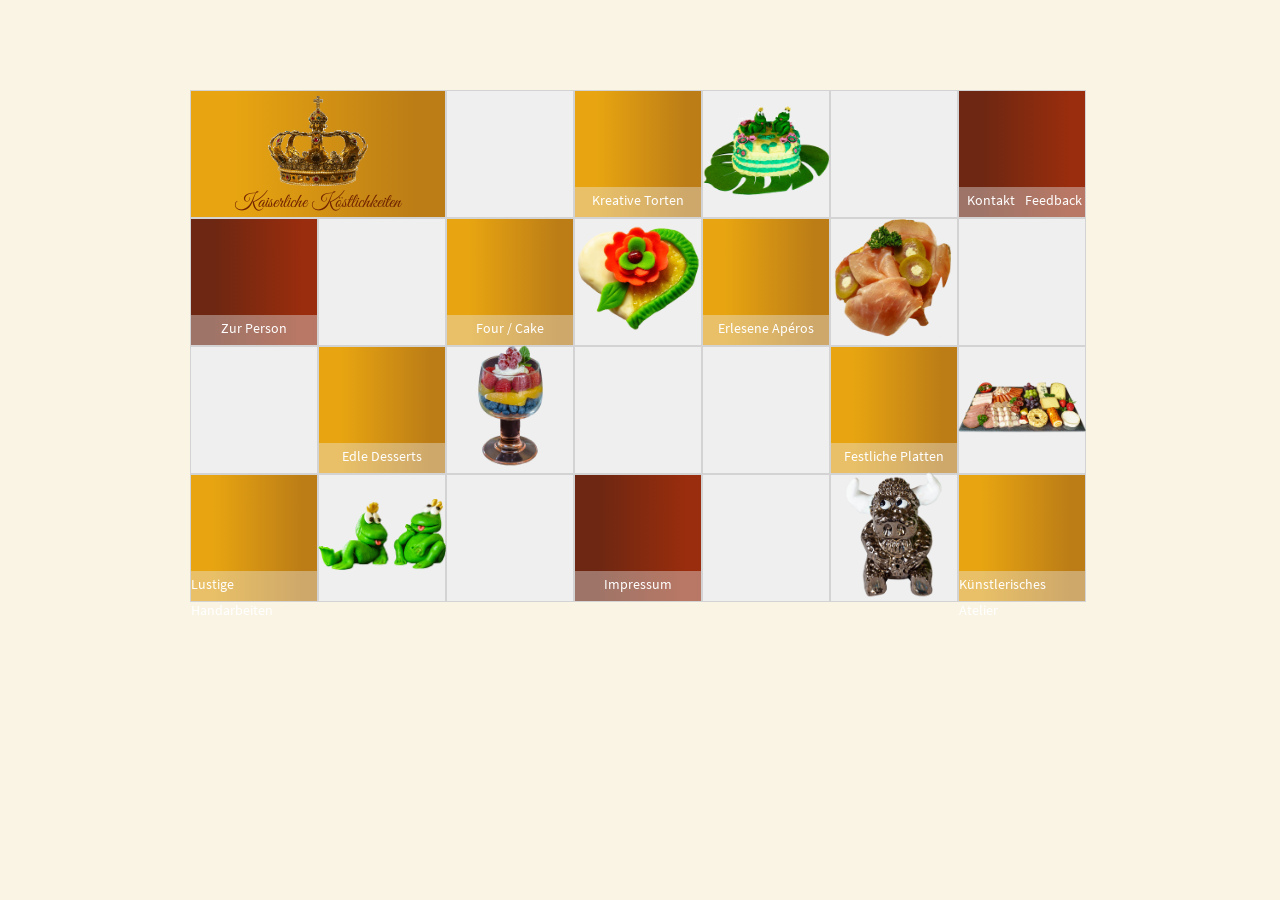
<file: index.html>
<!DOCTYPE html>
<html lang="de">
<head>
  <meta charset="utf-8" />
  <meta name="viewport" content="width=device-width, initial-scale=1" />
  <title>K&amp;K | Home</title>
  <meta name="description" content="Kaiserliche Köstlichkeiten – Auf dieser Seite finden Sie Sünden für die Sinne, von kreativen Torten, über Four/Konfekt, erlesene Apéros, edle Desserts, festliche Platten, lustige Handarbeiten und Arbeiten aus meinem künstlerischen Atelier." />
  <meta name="keywords" content="kaiserliche, köstlichkeiten, home, index" />
  <link rel="stylesheet" href="style.css" />
</head>
<body>
<div class="site">
  <main>
    <div class="gridBox">
      <div id="aa" class="gridFraction logoFractions gfLight">
        <img src="images/kkLogo-Seite001.png" alt="Krone-Abbildung" />
        <p class="kk-kachel-text">Kaiserliche Köstlichkeiten</p>
      </div>
      <div id="ac" class="gridFraction"></div>
      <div id="ad" class="gridFraction gfLight"><a href="torten.html" class="linkWrapper bright"><p class="textLabel">Kreative Torten</p></a></div>
      <div id="ae" class="gridFraction"><a href="torten.html"><img
        data-carousel="torten"
        data-images='["images/torten/T01_thumb.png","images/torten/T02_thumb.png","images/torten/T04_thumb.png","images/torten/T21_thumb.png","images/torten/T24_thumb.png"]'
        src="images/torten/T01_thumb.png"
        class="gridFractionImg" alt="Abbildung" /></a></div>
      <div id="af" class="gridFraction"></div>
      <div id="ag" class="gridFraction gfDark">
        <a href="kontakt.html" class="linkWrapper dark"><p class="textLabel">Kontakt</p></a>
        <a href="feedback.html" class="linkWrapper dark"><p class="textLabel">Feedback</p></a>
      </div>

      <div id="ba" class="gridFraction gfDark"><a href="person.html" class="linkWrapper dark"><p class="textLabel">Zur Person</p></a></div>
      <div id="bb" class="gridFraction"></div>
      <div id="bc" class="gridFraction gfLight"><a href="four-cake.html" class="linkWrapper bright"><p class="textLabel">Four / Cake</p></a></div>
      <div id="bd" class="gridFraction"><a href="four-cake.html"><img
        data-carousel="four"
        data-images='["images/fourkonfekt/P01_thumb.png","images/fourkonfekt/P04_thumb.png","images/fourkonfekt/P08_thumb.png","images/fourkonfekt/P10_thumb.png"]'
        src="images/fourkonfekt/P01_thumb.png"
        class="gridFractionImg" alt="Abbildung" /></a></div>
      <div id="be" class="gridFraction gfLight"><a href="aperos.html" class="linkWrapper bright"><p class="textLabel">Erlesene Apéros</p></a></div>
      <div id="bf" class="gridFraction"><a href="aperos.html"><img
        data-carousel="aperos"
        data-images='["images/aperos/C01_thumb.png","images/aperos/C03_thumb.png","images/aperos/C04_thumb.png","images/aperos/C09_thumb.png","images/aperos/C14_thumb.png"]'
        src="images/aperos/C01_thumb.png"
        class="gridFractionImg" alt="Abbildung" /></a></div>
      <div id="bg" class="gridFraction"></div>

      <div id="ca" class="gridFraction"></div>
      <div id="cb" class="gridFraction gfLight"><a href="desserts.html" class="linkWrapper bright"><p class="textLabel">Edle Desserts</p></a></div>
      <div id="cc" class="gridFraction"><a href="desserts.html"><img
        data-carousel="desserts"
        data-images='["images/desserts/S01_thumb.png","images/desserts/S03_thumb.png","images/desserts/S08_thumb.png","images/desserts/S10_thumb.png"]'
        src="images/desserts/S01_thumb.png"
        class="gridFractionImg" alt="Abbildung" /></a></div>
      <div id="cd" class="gridFraction"></div>
      <div id="ce" class="gridFraction"></div>
      <div id="cf" class="gridFraction gfLight"><a href="platten.html" class="linkWrapper bright"><p class="textLabel">Festliche Platten</p></a></div>
      <div id="cg" class="gridFraction"><a href="platten.html"><img
        data-carousel="platten"
        data-images='["images/platten/P01_thumb.png","images/platten/P04_thumb.png","images/platten/P06_thumb.png"]'
        src="images/platten/P01_thumb.png"
        class="gridFractionImg" alt="Abbildung" /></a></div>

      <div id="da" class="gridFraction gfLight"><a href="handarbeiten.html" class="linkWrapper bright"><p class="textLabel">Lustige Handarbeiten</p></a></div>
      <div id="db" class="gridFraction"><a href="handarbeiten.html"><img
        data-carousel="handarbeiten"
        data-images='["images/handarbeiten/F03_thumb.png","images/handarbeiten/F04_thumb.png","images/handarbeiten/F09_thumb.png","images/handarbeiten/F11_thumb.png","images/handarbeiten/F19_thumb.png"]'
        src="images/handarbeiten/F03_thumb.png"
        class="gridFractionImg" alt="Abbildung" /></a></div>
      <div id="dc" class="gridFraction"></div>
      <div id="dd" class="gridFraction gfDark"><a href="impressum-datenschutz.html" class="linkWrapper dark"><p class="textLabel">Impressum</p></a></div>
      <div id="de" class="gridFraction"></div>
      <div id="df" class="gridFraction"><a href="atelier.html"><img
        data-carousel="atelier"
        data-images='["images/atelier/A01_thumb.png","images/atelier/A02_thumb.png","images/atelier/A03_thumb.png","images/atelier/A06_thumb.png"]'
        src="images/atelier/A01_thumb.png"
        class="gridFractionImg" alt="Abbildung" /></a></div>
      <div id="dg" class="gridFraction gfLight"><a href="atelier.html" class="linkWrapper bright"><p class="textLabel">Künstlerisches Atelier</p></a></div>
    </div>
  </main>
</div>
<script src="main.js"></script>
</body>
</html>
</file>
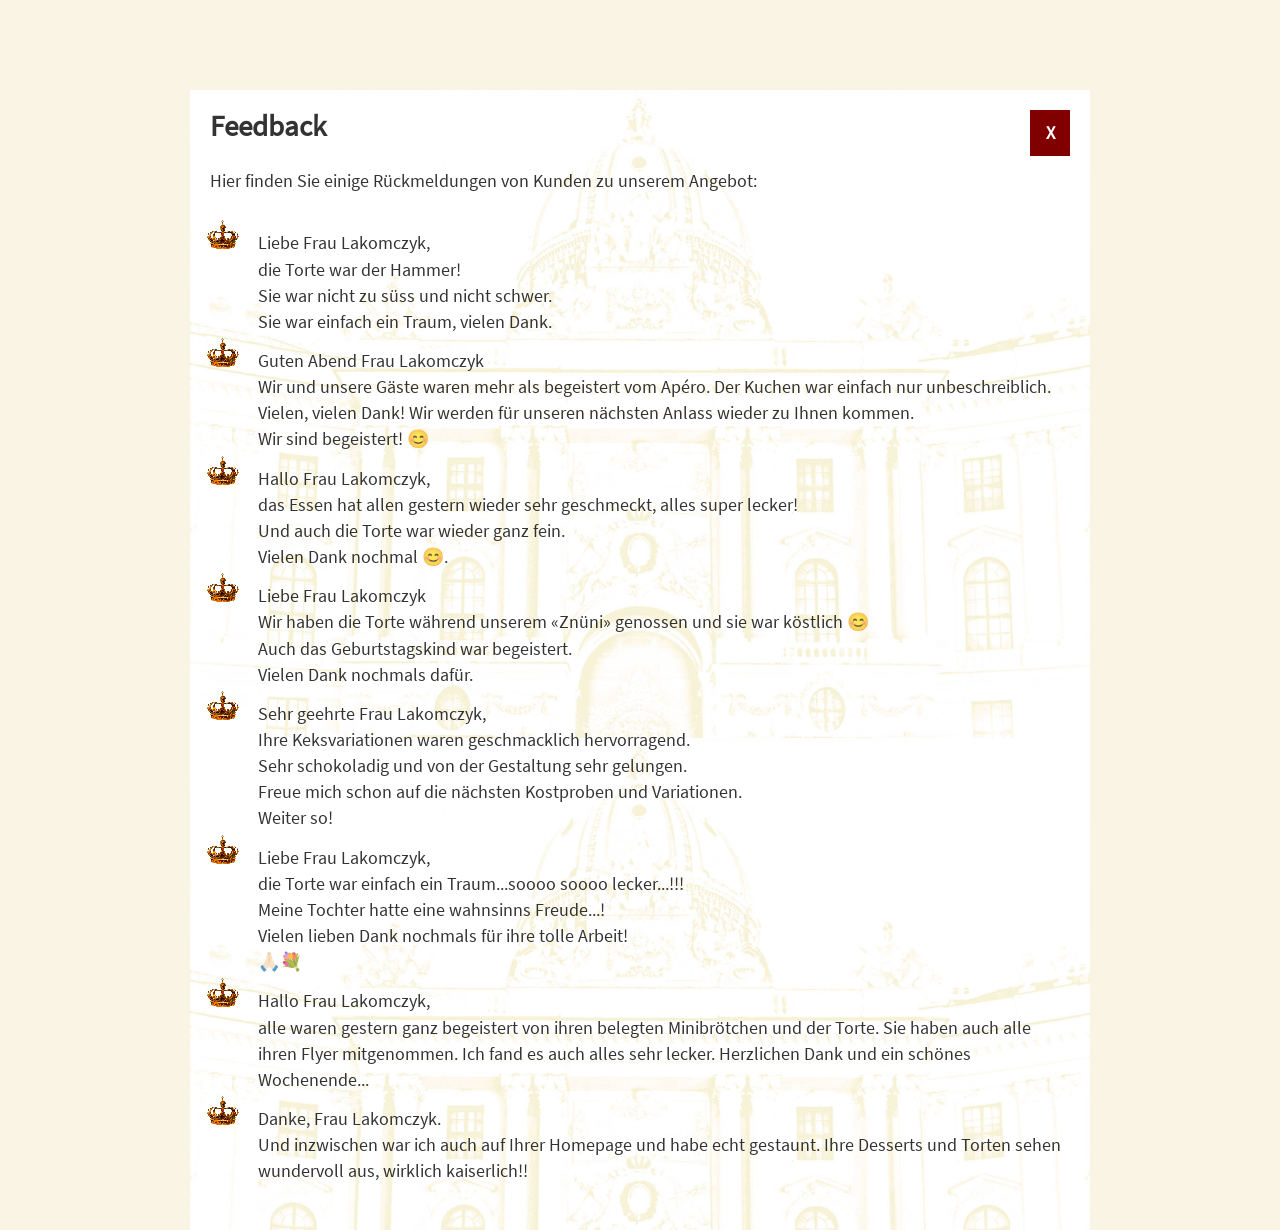
<file: feedback.html>
<!DOCTYPE html>
<html lang="de">
<head>
  <meta charset="utf-8" />
  <meta name="viewport" content="width=device-width, initial-scale=1" />
  <title>K&amp;K | Feedback</title>
  <meta name="description" content="Hier finden Sie einige Rückmeldungen von Kunden zu unserem Angebot..." />
  <meta name="keywords" content="kaiserliche, köstlichkeiten, feedback, rückmeldungen" />
  <link rel="stylesheet" href="style.css" />
</head>
<body>
<div class="site">
  <main>
    <div class="bgImage">
      <a href="index.html" class="closeX"><span>X</span></a>
      <h2>Feedback</h2>
      <p>Hier finden Sie einige Rückmeldungen von Kunden zu unserem Angebot:</p>
      <ul class="crown">
        <li>Liebe Frau Lakomczyk,<br />die Torte war der Hammer!<br />Sie war nicht zu süss und nicht schwer.<br />Sie war einfach ein Traum, vielen Dank.</li>
        <li>Guten Abend Frau Lakomczyk<br />Wir und unsere Gäste waren mehr als begeistert vom Apéro. Der Kuchen war einfach nur unbeschreiblich. Vielen, vielen Dank! Wir werden für unseren nächsten Anlass wieder zu Ihnen kommen.<br />Wir sind begeistert! 😊</li>
        <li>Hallo Frau Lakomczyk,<br />das Essen hat allen gestern wieder sehr geschmeckt, alles super lecker!<br />Und auch die Torte war wieder ganz fein.<br />Vielen Dank nochmal 😊.</li>
        <li>Liebe Frau Lakomczyk<br />Wir haben die Torte während unserem «Znüni» genossen und sie war köstlich 😊<br />Auch das Geburtstagskind war begeistert.<br />Vielen Dank nochmals dafür.</li>
        <li>Sehr geehrte Frau Lakomczyk,<br />Ihre Keksvariationen waren geschmacklich hervorragend.<br />Sehr schokoladig und von der Gestaltung sehr gelungen.<br />Freue mich schon auf die nächsten Kostproben und Variationen.<br />Weiter so!</li>
        <li>Liebe Frau Lakomczyk,<br />die Torte war einfach ein Traum...soooo soooo lecker...!!!<br />Meine Tochter hatte eine wahnsinns Freude...!<br />Vielen lieben Dank nochmals für ihre tolle Arbeit!<br />🙏🏻💐</li>
        <li>Hallo Frau Lakomczyk,<br />alle waren gestern ganz begeistert von ihren belegten Minibrötchen und der Torte. Sie haben auch alle ihren Flyer mitgenommen. Ich fand es auch alles sehr lecker. Herzlichen Dank und ein schönes Wochenende...</li>
        <li>Danke, Frau Lakomczyk.<br />Und inzwischen war ich auch auf Ihrer Homepage und habe echt gestaunt. Ihre Desserts und Torten sehen wundervoll aus, wirklich kaiserlich!!</li>
      </ul>
    </div>
  </main>
</div>
<script src="main.js"></script>
</body>
</html>
</file>
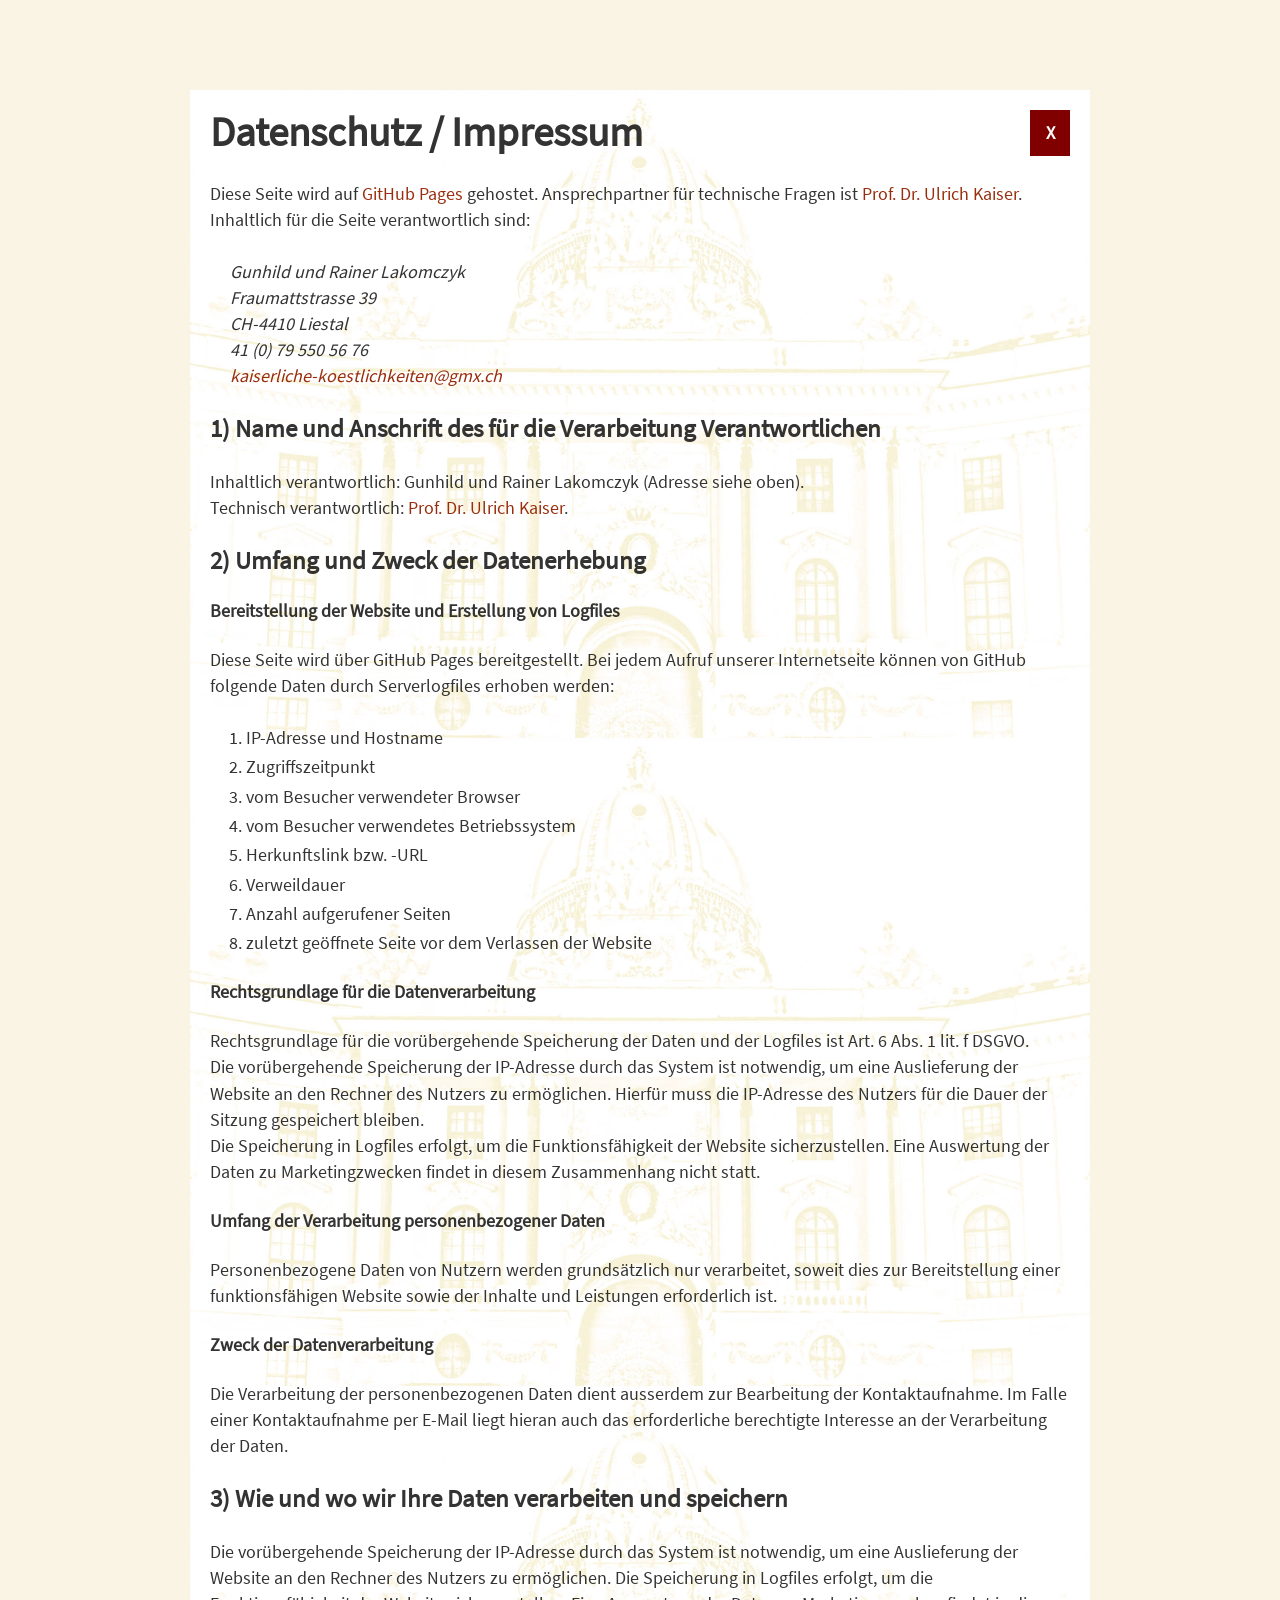
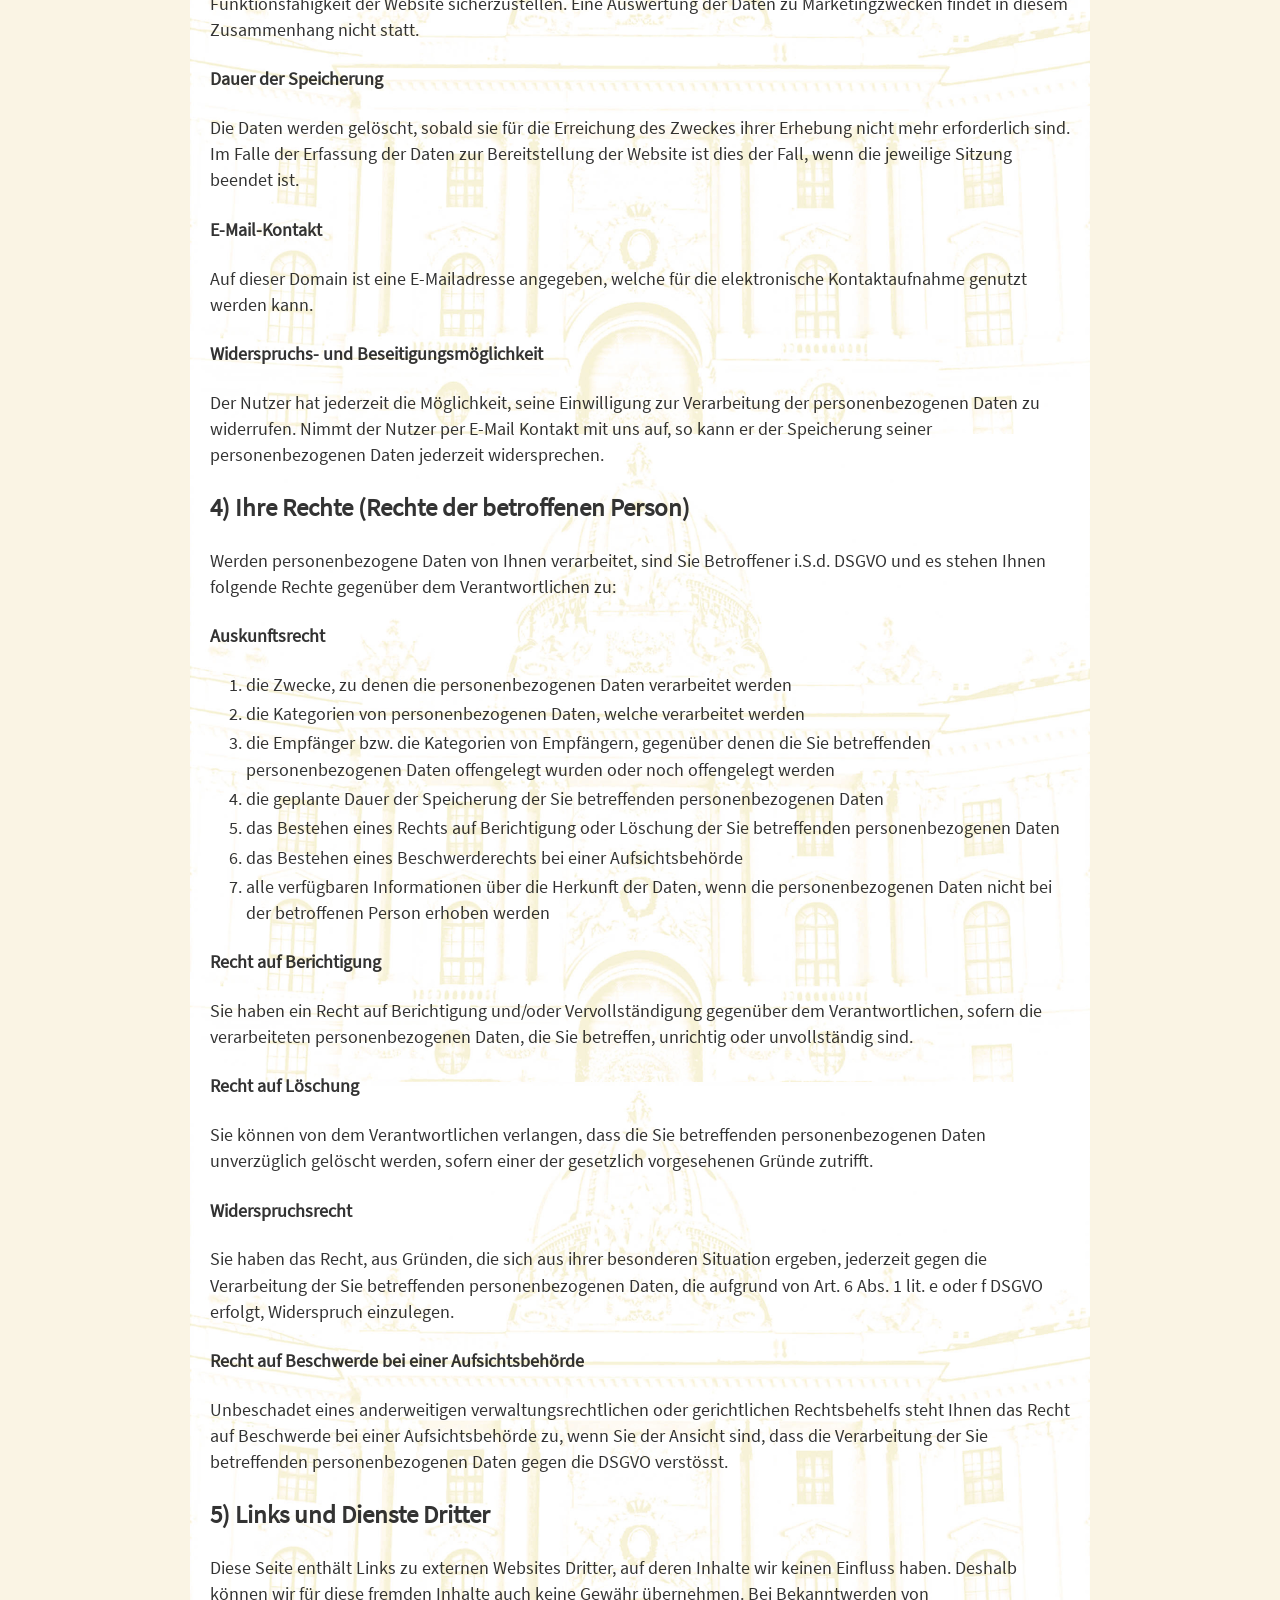
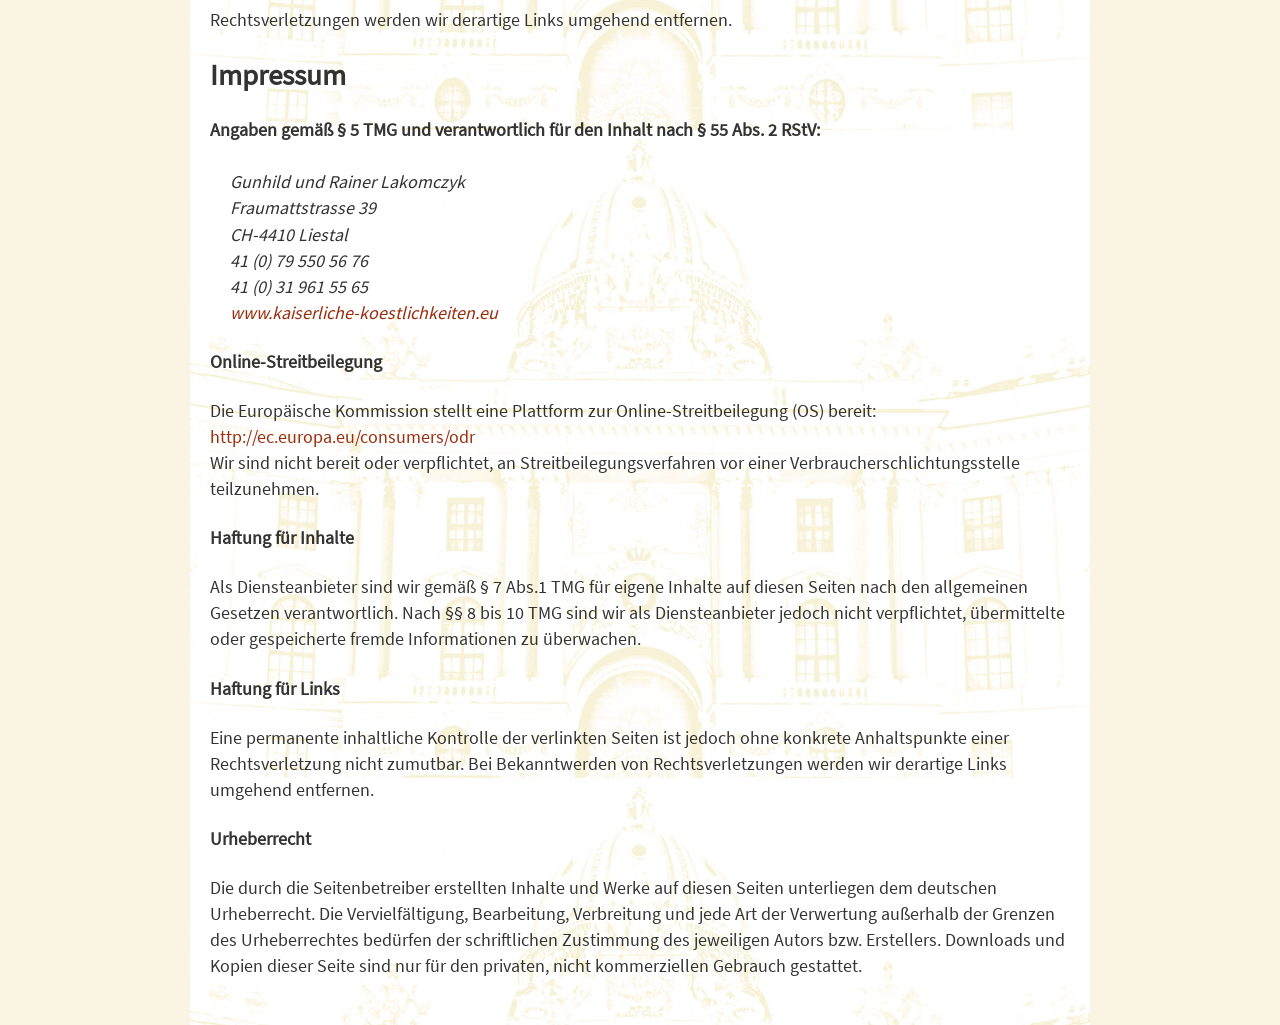
<file: impressum-datenschutz.html>
<!DOCTYPE html>
<html lang="de">
<head>
  <meta charset="utf-8" />
  <meta name="viewport" content="width=device-width, initial-scale=1" />
  <title>K&amp;K | Datenschutz</title>
  <meta name="description" content="Unsere Seite für Sie mit allen Informationen zum Datenschutz..." />
  <meta name="keywords" content="kaiserliche, köstlichkeiten, datenschutz" />
  <link rel="stylesheet" href="style.css" />
</head>
<body>
<div class="site">
  <main>
    <div class="bgImage">
      <a href="index.html" class="closeX"><span>X</span></a>
      <h1>Datenschutz / Impressum</h1>
      <p>Diese Seite wird auf <a href="https://pages.github.com/">GitHub Pages</a> gehostet. Ansprechpartner für technische Fragen ist <a href="https://kaiser-ulrich.de/impressum/">Prof. Dr. Ulrich Kaiser</a>. Inhaltlich für die Seite verantwortlich sind:</p>
      <address style="margin-left:20px">
        <span>Gunhild und Rainer Lakomczyk</span><br />
        <span>Fraumattstrasse 39</span><br />
        <span>CH-4410 Liestal</span><br />
        <span>41 (0) 79 550 56 76</span><br />
        <span><a href="mailto:kaiserliche-koestlichkeiten@gmx.ch">kaiserliche-koestlichkeiten@gmx.ch</a></span>
      </address>

      <h3>1) Name und Anschrift des für die Verarbeitung Verantwortlichen</h3>
      <p>Inhaltlich verantwortlich: Gunhild und Rainer Lakomczyk (Adresse siehe oben).<br />
      Technisch verantwortlich: <a href="https://kaiser-ulrich.de/impressum/">Prof. Dr. Ulrich Kaiser</a>.</p>

      <h3>2) Umfang und Zweck der Datenerhebung</h3>
      <h4>Bereitstellung der Website und Erstellung von Logfiles</h4>
      <p>Diese Seite wird über GitHub Pages bereitgestellt. Bei jedem Aufruf unserer Internetseite können von GitHub folgende Daten durch Serverlogfiles erhoben werden:</p>
      <ol>
        <li>IP-Adresse und Hostname</li>
        <li>Zugriffszeitpunkt</li>
        <li>vom Besucher verwendeter Browser</li>
        <li>vom Besucher verwendetes Betriebssystem</li>
        <li>Herkunftslink bzw. -URL</li>
        <li>Verweildauer</li>
        <li>Anzahl aufgerufener Seiten</li>
        <li>zuletzt geöffnete Seite vor dem Verlassen der Website</li>
      </ol>
      <h4>Rechtsgrundlage für die Datenverarbeitung</h4>
      <p>Rechtsgrundlage für die vorübergehende Speicherung der Daten und der Logfiles ist Art. 6 Abs. 1 lit. f DSGVO.<br />
      Die vorübergehende Speicherung der IP-Adresse durch das System ist notwendig, um eine Auslieferung der Website an den Rechner des Nutzers zu ermöglichen. Hierfür muss die IP-Adresse des Nutzers für die Dauer der Sitzung gespeichert bleiben.<br />
      Die Speicherung in Logfiles erfolgt, um die Funktionsfähigkeit der Website sicherzustellen. Eine Auswertung der Daten zu Marketingzwecken findet in diesem Zusammenhang nicht statt.</p>
      <h4>Umfang der Verarbeitung personenbezogener Daten</h4>
      <p>Personenbezogene Daten von Nutzern werden grundsätzlich nur verarbeitet, soweit dies zur Bereitstellung einer funktionsfähigen Website sowie der Inhalte und Leistungen erforderlich ist.</p>
      <h4>Zweck der Datenverarbeitung</h4>
      <p>Die Verarbeitung der personenbezogenen Daten dient ausserdem zur Bearbeitung der Kontaktaufnahme. Im Falle einer Kontaktaufnahme per E-Mail liegt hieran auch das erforderliche berechtigte Interesse an der Verarbeitung der Daten.</p>

      <h3>3) Wie und wo wir Ihre Daten verarbeiten und speichern</h3>
      <p>Die vorübergehende Speicherung der IP-Adresse durch das System ist notwendig, um eine Auslieferung der Website an den Rechner des Nutzers zu ermöglichen. Die Speicherung in Logfiles erfolgt, um die Funktionsfähigkeit der Website sicherzustellen. Eine Auswertung der Daten zu Marketingzwecken findet in diesem Zusammenhang nicht statt.</p>
      <h4>Dauer der Speicherung</h4>
      <p>Die Daten werden gelöscht, sobald sie für die Erreichung des Zweckes ihrer Erhebung nicht mehr erforderlich sind. Im Falle der Erfassung der Daten zur Bereitstellung der Website ist dies der Fall, wenn die jeweilige Sitzung beendet ist.</p>
      <h4>E-Mail-Kontakt</h4>
      <p>Auf dieser Domain ist eine E-Mailadresse angegeben, welche für die elektronische Kontaktaufnahme genutzt werden kann.</p>
      <h4>Widerspruchs- und Beseitigungsmöglichkeit</h4>
      <p>Der Nutzer hat jederzeit die Möglichkeit, seine Einwilligung zur Verarbeitung der personenbezogenen Daten zu widerrufen. Nimmt der Nutzer per E-Mail Kontakt mit uns auf, so kann er der Speicherung seiner personenbezogenen Daten jederzeit widersprechen.</p>

      <h3>4) Ihre Rechte (Rechte der betroffenen Person)</h3>
      <p>Werden personenbezogene Daten von Ihnen verarbeitet, sind Sie Betroffener i.S.d. DSGVO und es stehen Ihnen folgende Rechte gegenüber dem Verantwortlichen zu:</p>
      <h4>Auskunftsrecht</h4>
      <ol>
        <li>die Zwecke, zu denen die personenbezogenen Daten verarbeitet werden</li>
        <li>die Kategorien von personenbezogenen Daten, welche verarbeitet werden</li>
        <li>die Empfänger bzw. die Kategorien von Empfängern, gegenüber denen die Sie betreffenden personenbezogenen Daten offengelegt wurden oder noch offengelegt werden</li>
        <li>die geplante Dauer der Speicherung der Sie betreffenden personenbezogenen Daten</li>
        <li>das Bestehen eines Rechts auf Berichtigung oder Löschung der Sie betreffenden personenbezogenen Daten</li>
        <li>das Bestehen eines Beschwerderechts bei einer Aufsichtsbehörde</li>
        <li>alle verfügbaren Informationen über die Herkunft der Daten, wenn die personenbezogenen Daten nicht bei der betroffenen Person erhoben werden</li>
      </ol>
      <h4>Recht auf Berichtigung</h4>
      <p>Sie haben ein Recht auf Berichtigung und/oder Vervollständigung gegenüber dem Verantwortlichen, sofern die verarbeiteten personenbezogenen Daten, die Sie betreffen, unrichtig oder unvollständig sind.</p>
      <h4>Recht auf Löschung</h4>
      <p>Sie können von dem Verantwortlichen verlangen, dass die Sie betreffenden personenbezogenen Daten unverzüglich gelöscht werden, sofern einer der gesetzlich vorgesehenen Gründe zutrifft.</p>
      <h4>Widerspruchsrecht</h4>
      <p>Sie haben das Recht, aus Gründen, die sich aus ihrer besonderen Situation ergeben, jederzeit gegen die Verarbeitung der Sie betreffenden personenbezogenen Daten, die aufgrund von Art. 6 Abs. 1 lit. e oder f DSGVO erfolgt, Widerspruch einzulegen.</p>
      <h4>Recht auf Beschwerde bei einer Aufsichtsbehörde</h4>
      <p>Unbeschadet eines anderweitigen verwaltungsrechtlichen oder gerichtlichen Rechtsbehelfs steht Ihnen das Recht auf Beschwerde bei einer Aufsichtsbehörde zu, wenn Sie der Ansicht sind, dass die Verarbeitung der Sie betreffenden personenbezogenen Daten gegen die DSGVO verstösst.</p>

      <h3>5) Links und Dienste Dritter</h3>
      <p>Diese Seite enthält Links zu externen Websites Dritter, auf deren Inhalte wir keinen Einfluss haben. Deshalb können wir für diese fremden Inhalte auch keine Gewähr übernehmen. Bei Bekanntwerden von Rechtsverletzungen werden wir derartige Links umgehend entfernen.</p>

      <h2>Impressum</h2>
      <p><b>Angaben gemäß § 5 TMG und verantwortlich für den Inhalt nach § 55 Abs. 2 RStV:</b></p>
      <address style="margin-left:20px">
        <span>Gunhild und Rainer Lakomczyk</span><br />
        <span>Fraumattstrasse 39</span><br />
        <span>CH-4410 Liestal</span><br />
        <span>41 (0) 79 550 56 76</span><br />
        <span>41 (0) 31 961 55 65</span><br />
        <span><a href="index.html">www.kaiserliche-koestlichkeiten.eu</a></span>
      </address>
      <h4>Online-Streitbeilegung</h4>
      <p>Die Europäische Kommission stellt eine Plattform zur Online-Streitbeilegung (OS) bereit: <a href="http://ec.europa.eu/consumers/odr">http://ec.europa.eu/consumers/odr</a><br />
      Wir sind nicht bereit oder verpflichtet, an Streitbeilegungsverfahren vor einer Verbraucherschlichtungsstelle teilzunehmen.</p>
      <h4>Haftung für Inhalte</h4>
      <p>Als Diensteanbieter sind wir gemäß § 7 Abs.1 TMG für eigene Inhalte auf diesen Seiten nach den allgemeinen Gesetzen verantwortlich. Nach §§ 8 bis 10 TMG sind wir als Diensteanbieter jedoch nicht verpflichtet, übermittelte oder gespeicherte fremde Informationen zu überwachen.</p>
      <h4>Haftung für Links</h4>
      <p>Eine permanente inhaltliche Kontrolle der verlinkten Seiten ist jedoch ohne konkrete Anhaltspunkte einer Rechtsverletzung nicht zumutbar. Bei Bekanntwerden von Rechtsverletzungen werden wir derartige Links umgehend entfernen.</p>
      <h4>Urheberrecht</h4>
      <p>Die durch die Seitenbetreiber erstellten Inhalte und Werke auf diesen Seiten unterliegen dem deutschen Urheberrecht. Die Vervielfältigung, Bearbeitung, Verbreitung und jede Art der Verwertung außerhalb der Grenzen des Urheberrechtes bedürfen der schriftlichen Zustimmung des jeweiligen Autors bzw. Erstellers. Downloads und Kopien dieser Seite sind nur für den privaten, nicht kommerziellen Gebrauch gestattet.</p>
    </div>
  </main>
</div>
<script src="main.js"></script>
</body>
</html>
</file>
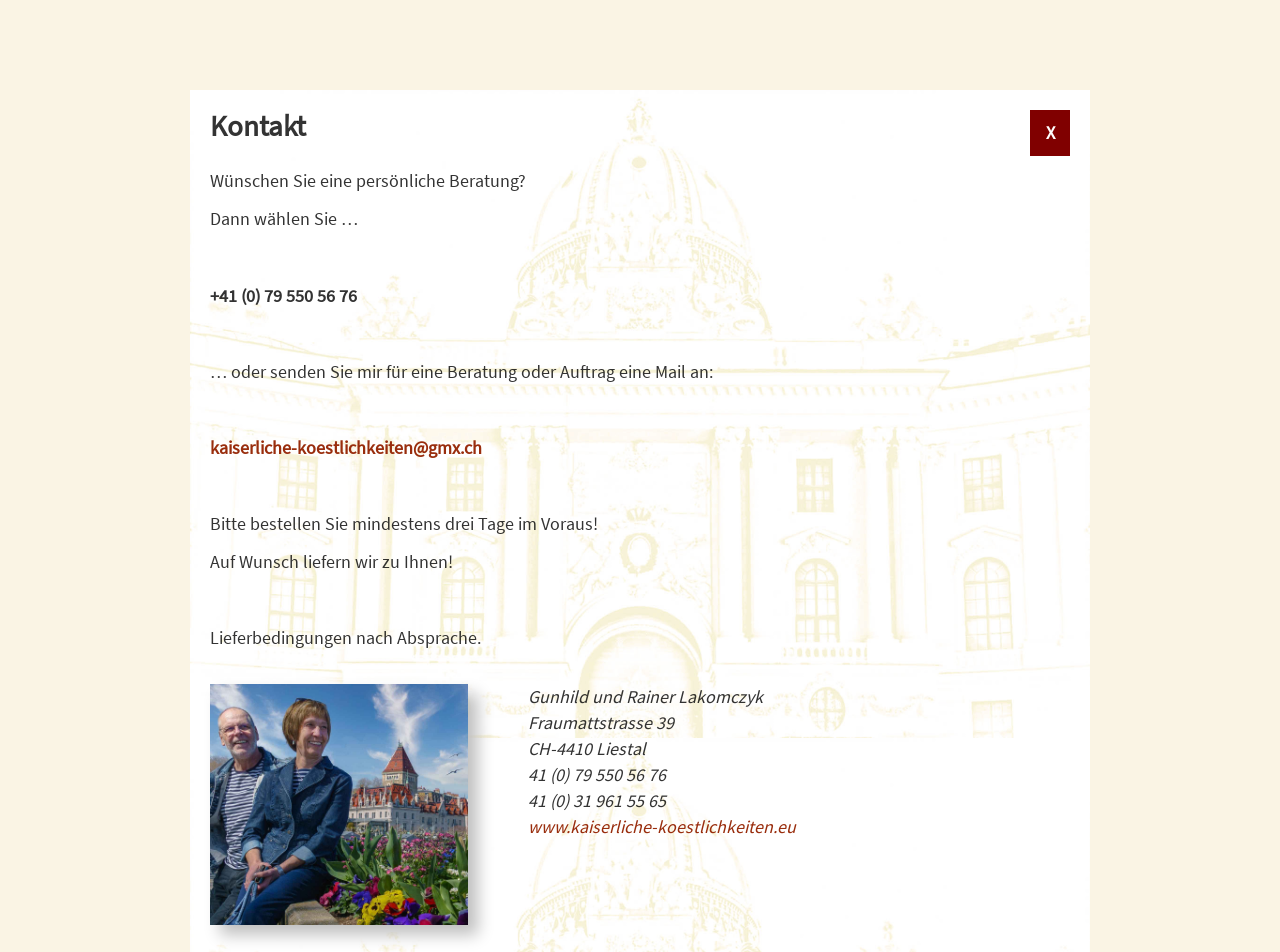
<file: kontakt.html>
<!DOCTYPE html>
<html lang="de">
<head>
  <meta charset="utf-8" />
  <meta name="viewport" content="width=device-width, initial-scale=1" />
  <title>K&amp;K | Kontakt</title>
  <meta name="description" content="Unsere Seite zur Kontaktaufnahme. Hier können Sie Anfragen an uns stellen..." />
  <meta name="keywords" content="kaiserliche, köstlichkeiten, kontakt" />
  <link rel="stylesheet" href="style.css" />
</head>
<body>
<div class="site">
  <main>
    <div class="bgImage">
      <a href="index.html" class="closeX"><span>X</span></a>
      <h2>Kontakt</h2>
      <p class="smallMb">Wünschen Sie eine persönliche Beratung?</p>
      <p class="smallMb">Dann wählen Sie …</p>
      <br />
      <p class="smallMb"><b>+41 (0) 79 550 56 76</b></p>
      <br />
      <p class="smallMb">… oder senden Sie mir für eine Beratung oder Auftrag eine Mail an:</p>
      <br />
      <p class="smallMb"><b><a href="mailto:kaiserliche-koestlichkeiten@gmx.ch">kaiserliche-koestlichkeiten@gmx.ch</a></b></p>
      <br />
      <p class="smallMb">Bitte bestellen Sie mindestens drei Tage im Voraus!</p>
      <p class="smallMb">Auf Wunsch liefern wir zu Ihnen!</p>
      <br />
      <p class="smallMb">Lieferbedingungen nach Absprache.</p>
      <div class="impContainer">
        <div class="firstColumn">
          <img src="images/rugl.jpg" alt="Gunhild und Rainer Lakomczyk" class="gurImage" />
        </div>
        <div class="secondColumn">
          <address>
            <span>Gunhild und Rainer Lakomczyk</span><br />
            <span>Fraumattstrasse 39</span><br />
            <span>CH-4410 Liestal</span><br />
            <span>41 (0) 79 550 56 76</span><br />
            <span>41 (0) 31 961 55 65</span><br />
            <span><a href="index.html">www.kaiserliche-koestlichkeiten.eu</a></span>
          </address>
        </div>
      </div>
    </div>
  </main>
</div>
<script src="main.js"></script>
</body>
</html>
</file>
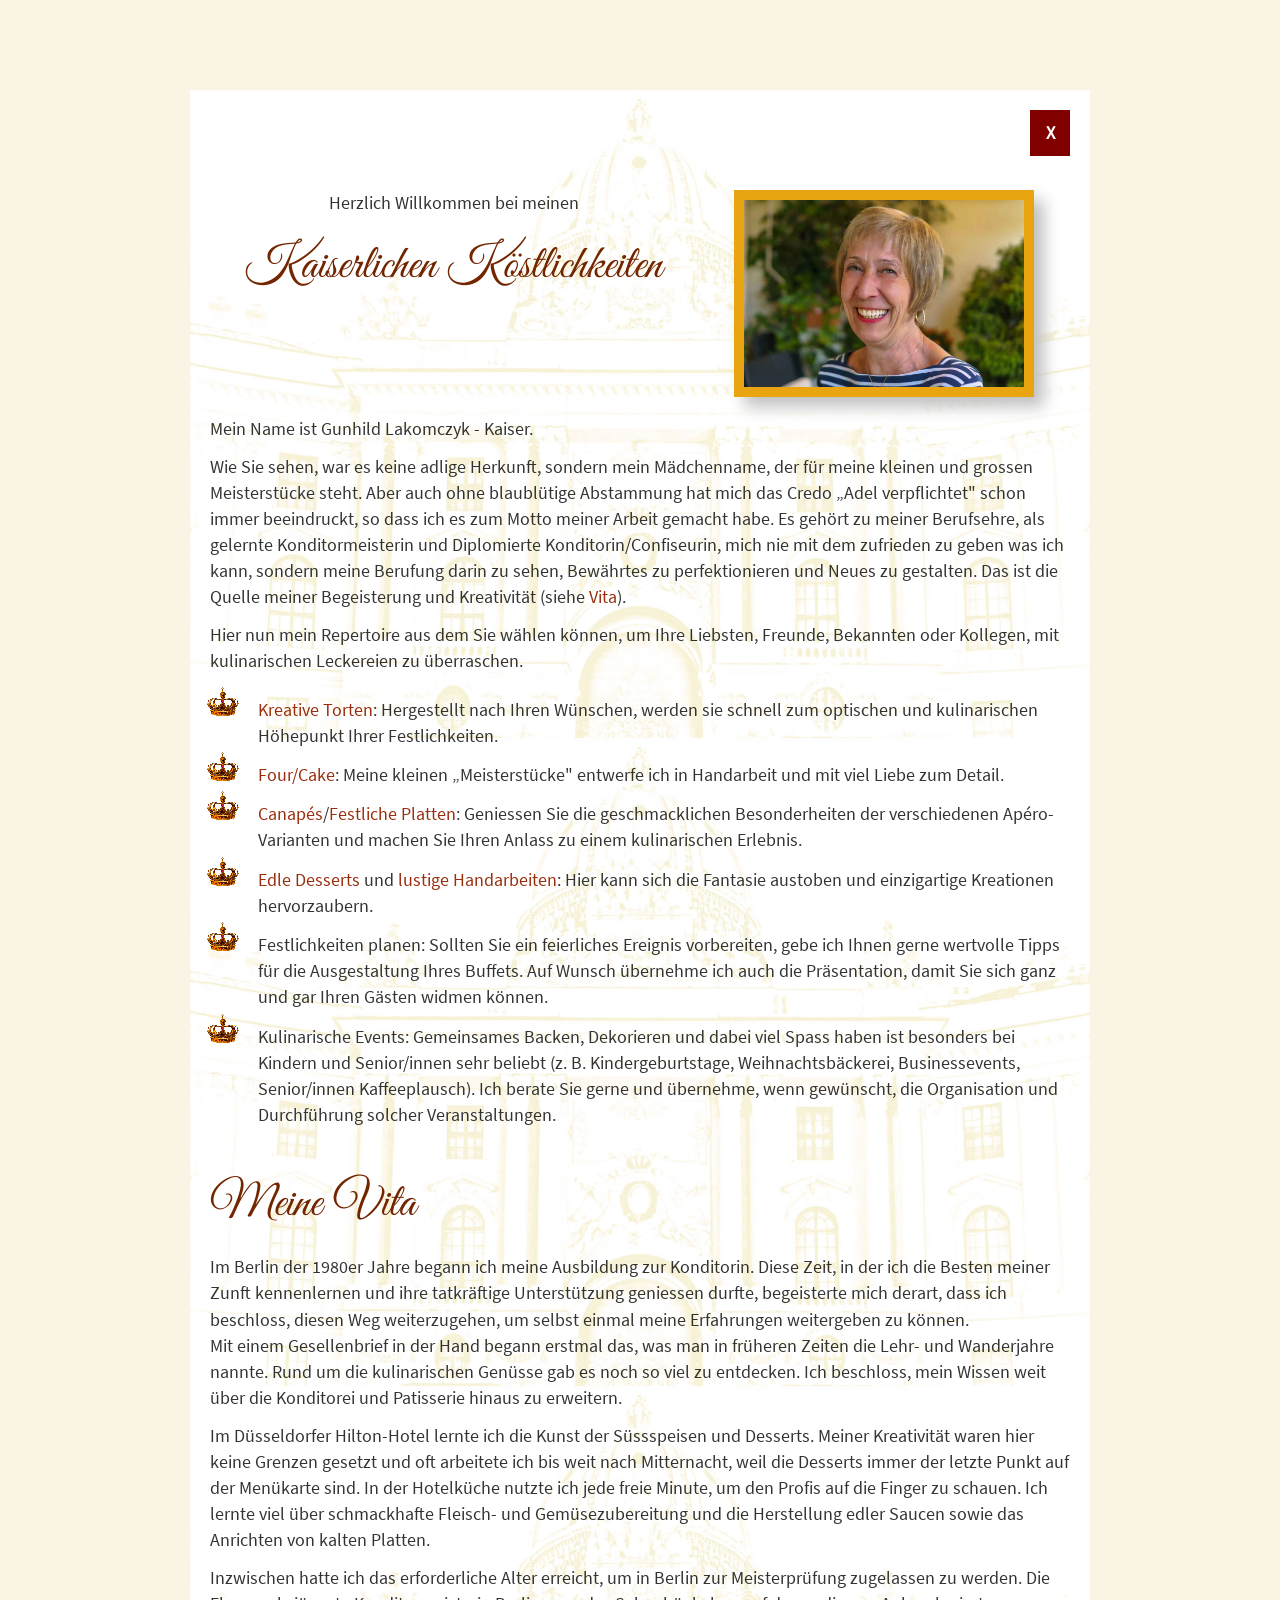
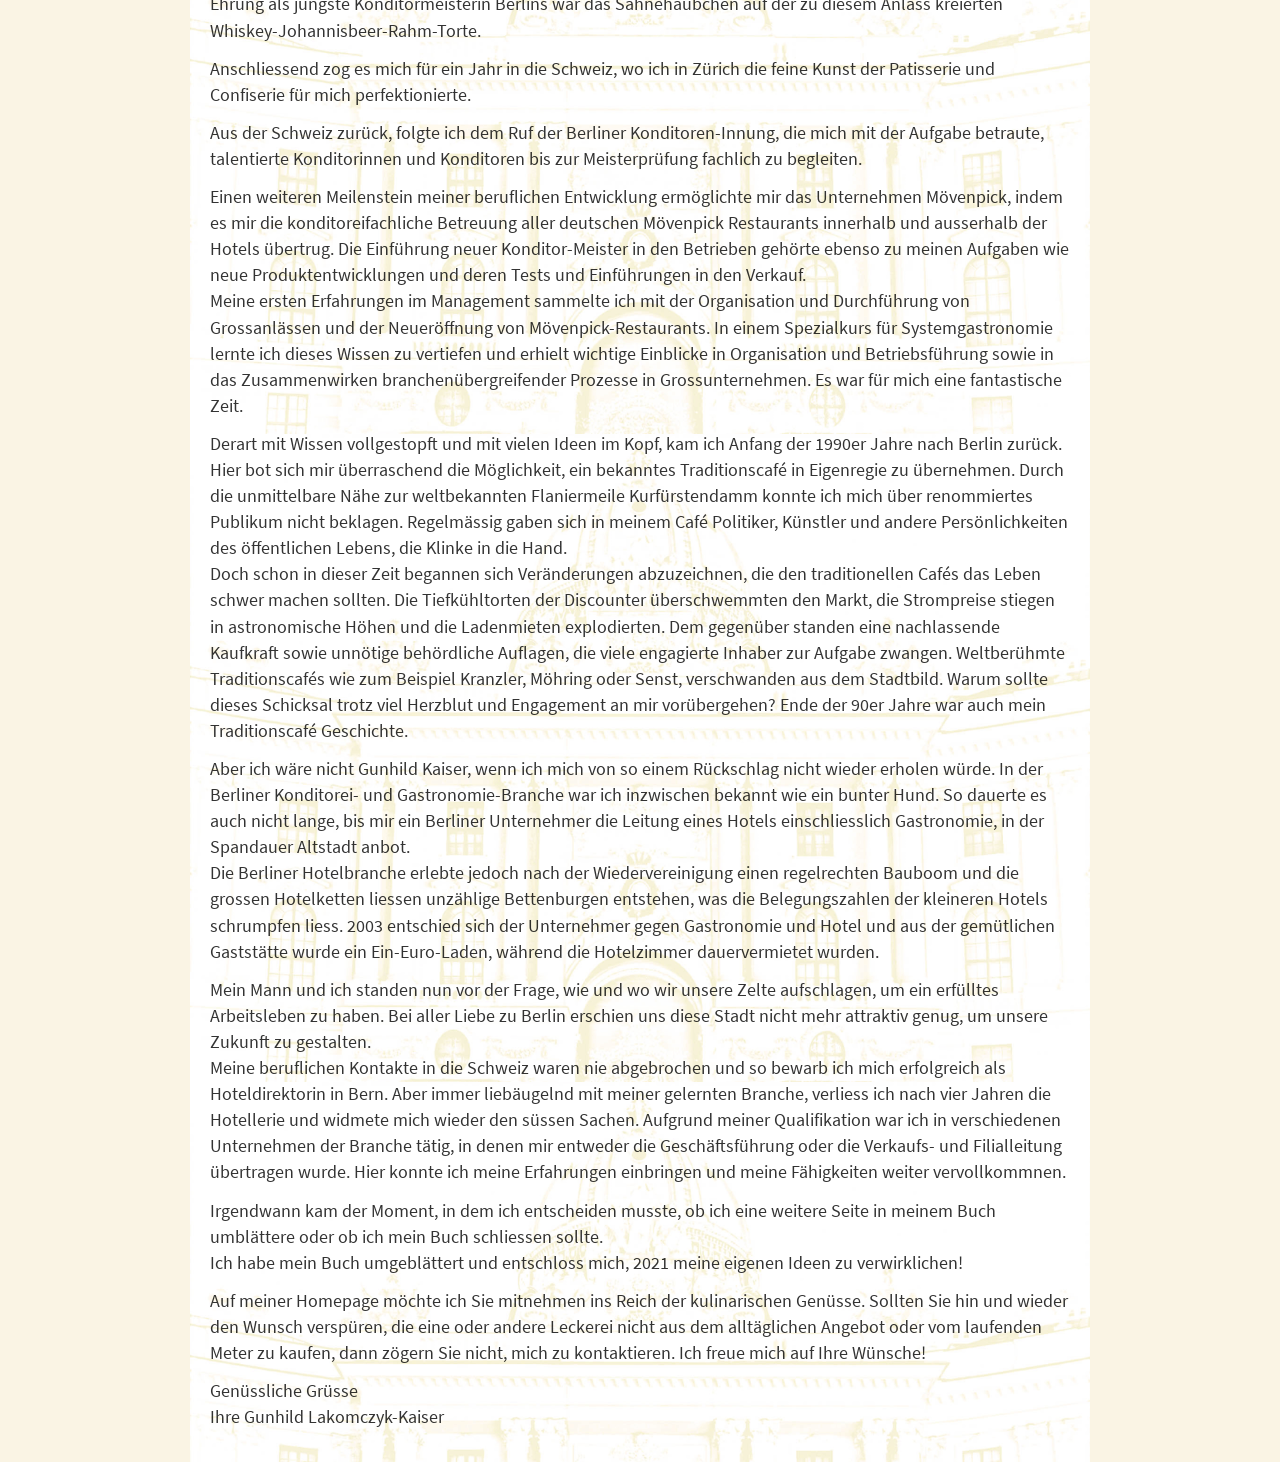
<file: person.html>
<!DOCTYPE html>
<html lang="de">
<head>
  <meta charset="utf-8" />
  <meta name="viewport" content="width=device-width, initial-scale=1" />
  <title>K&amp;K | Zur Person</title>
  <meta name="description" content="Hier finden Sie Informationen über mich und Hintergründe zu meinem Angebot..." />
  <meta name="keywords" content="kaiserliche, köstlichkeiten, person" />
  <link rel="stylesheet" href="style.css" />
</head>
<body>
<div class="site">
  <main>
    <div class="bgImage">
      <a href="index.html" class="closeX"><span>X</span></a>
      <div class="personContainerStyle">
        <div class="personContainerText">
          <p>Herzlich Willkommen bei meinen</p>
          <p class="kk-text">Kaiserlichen Köstlichkeiten</p>
        </div>
        <div class="personContainerImage">
          <img class="personContainerImageStyle" src="images/gl.jpg" alt="Gunhild Lakomczyk" />
        </div>
      </div>
      <p class="smallMb">Mein Name ist Gunhild Lakomczyk - Kaiser.</p>
      <p class="smallMb">Wie Sie sehen, war es keine adlige Herkunft, sondern mein Mädchenname, der für meine kleinen und grossen Meisterstücke steht. Aber auch ohne blaublütige Abstammung hat mich das Credo „Adel verpflichtet" schon immer beeindruckt, so dass ich es zum Motto meiner Arbeit gemacht habe. Es gehört zu meiner Berufsehre, als gelernte Konditormeisterin und Diplomierte Konditorin/Confiseurin, mich nie mit dem zufrieden zu geben was ich kann, sondern meine Berufung darin zu sehen, Bewährtes zu perfektionieren und Neues zu gestalten. Das ist die Quelle meiner Begeisterung und Kreativität (siehe <a href="#vita">Vita</a>).</p>
      <p class="smallMb">Hier nun mein Repertoire aus dem Sie wählen können, um Ihre Liebsten, Freunde, Bekannten oder Kollegen, mit kulinarischen Leckereien zu überraschen.</p>
      <ul class="crown">
        <li><a href="torten.html">Kreative Torten</a>: Hergestellt nach Ihren Wünschen, werden sie schnell zum optischen und kulinarischen Höhepunkt Ihrer Festlichkeiten.</li>
        <li><a href="four-cake.html">Four/Cake</a>: Meine kleinen „Meisterstücke" entwerfe ich in Handarbeit und mit viel Liebe zum Detail.</li>
        <li><a href="aperos.html">Canapés</a>/<a href="platten.html">Festliche Platten</a>: Geniessen Sie die geschmacklichen Besonderheiten der verschiedenen Apéro-Varianten und machen Sie Ihren Anlass zu einem kulinarischen Erlebnis.</li>
        <li><a href="desserts.html">Edle Desserts</a> und <a href="handarbeiten.html">lustige Handarbeiten</a>: Hier kann sich die Fantasie austoben und einzigartige Kreationen hervorzaubern.</li>
        <li>Festlichkeiten planen: Sollten Sie ein feierliches Ereignis vorbereiten, gebe ich Ihnen gerne wertvolle Tipps für die Ausgestaltung Ihres Buffets. Auf Wunsch übernehme ich auch die Präsentation, damit Sie sich ganz und gar Ihren Gästen widmen können.</li>
        <li>Kulinarische Events: Gemeinsames Backen, Dekorieren und dabei viel Spass haben ist besonders bei Kindern und Senior/innen sehr beliebt (z. B. Kindergeburtstage, Weihnachtsbäckerei, Businessevents, Senior/innen Kaffeeplausch). Ich berate Sie gerne und übernehme, wenn gewünscht, die Organisation und Durchführung solcher Veranstaltungen.</li>
      </ul>
      <br />
      <p id="vita" class="kk-text">Meine Vita</p>
      <p class="smallMb">Im Berlin der 1980er Jahre begann ich meine Ausbildung zur Konditorin. Diese Zeit, in der ich die Besten meiner Zunft kennenlernen und ihre tatkräftige Unterstützung geniessen durfte, begeisterte mich derart, dass ich beschloss, diesen Weg weiterzugehen, um selbst einmal meine Erfahrungen weitergeben zu können.<br />
      Mit einem Gesellenbrief in der Hand begann erstmal das, was man in früheren Zeiten die Lehr- und Wanderjahre nannte. Rund um die kulinarischen Genüsse gab es noch so viel zu entdecken. Ich beschloss, mein Wissen weit über die Konditorei und Patisserie hinaus zu erweitern.</p>
      <p class="smallMb">Im Düsseldorfer Hilton-Hotel lernte ich die Kunst der Süssspeisen und Desserts. Meiner Kreativität waren hier keine Grenzen gesetzt und oft arbeitete ich bis weit nach Mitternacht, weil die Desserts immer der letzte Punkt auf der Menükarte sind. In der Hotelküche nutzte ich jede freie Minute, um den Profis auf die Finger zu schauen. Ich lernte viel über schmackhafte Fleisch- und Gemüsezubereitung und die Herstellung edler Saucen sowie das Anrichten von kalten Platten.</p>
      <p class="smallMb">Inzwischen hatte ich das erforderliche Alter erreicht, um in Berlin zur Meisterprüfung zugelassen zu werden. Die Ehrung als jüngste Konditormeisterin Berlins war das Sahnehäubchen auf der zu diesem Anlass kreierten Whiskey-Johannisbeer-Rahm-Torte.</p>
      <p class="smallMb">Anschliessend zog es mich für ein Jahr in die Schweiz, wo ich in Zürich die feine Kunst der Patisserie und Confiserie für mich perfektionierte.</p>
      <p class="smallMb">Aus der Schweiz zurück, folgte ich dem Ruf der Berliner Konditoren-Innung, die mich mit der Aufgabe betraute, talentierte Konditorinnen und Konditoren bis zur Meisterprüfung fachlich zu begleiten.</p>
      <p class="smallMb">Einen weiteren Meilenstein meiner beruflichen Entwicklung ermöglichte mir das Unternehmen Mövenpick, indem es mir die konditoreifachliche Betreuung aller deutschen Mövenpick Restaurants innerhalb und ausserhalb der Hotels übertrug. Die Einführung neuer Konditor-Meister in den Betrieben gehörte ebenso zu meinen Aufgaben wie neue Produktentwicklungen und deren Tests und Einführungen in den Verkauf.<br />
      Meine ersten Erfahrungen im Management sammelte ich mit der Organisation und Durchführung von Grossanlässen und der Neueröffnung von Mövenpick-Restaurants. In einem Spezialkurs für Systemgastronomie lernte ich dieses Wissen zu vertiefen und erhielt wichtige Einblicke in Organisation und Betriebsführung sowie in das Zusammenwirken branchenübergreifender Prozesse in Grossunternehmen. Es war für mich eine fantastische Zeit.</p>
      <p class="smallMb">Derart mit Wissen vollgestopft und mit vielen Ideen im Kopf, kam ich Anfang der 1990er Jahre nach Berlin zurück. Hier bot sich mir überraschend die Möglichkeit, ein bekanntes Traditionscafé in Eigenregie zu übernehmen. Durch die unmittelbare Nähe zur weltbekannten Flaniermeile Kurfürstendamm konnte ich mich über renommiertes Publikum nicht beklagen. Regelmässig gaben sich in meinem Café Politiker, Künstler und andere Persönlichkeiten des öffentlichen Lebens, die Klinke in die Hand.<br />
      Doch schon in dieser Zeit begannen sich Veränderungen abzuzeichnen, die den traditionellen Cafés das Leben schwer machen sollten. Die Tiefkühltorten der Discounter überschwemmten den Markt, die Strompreise stiegen in astronomische Höhen und die Ladenmieten explodierten. Dem gegenüber standen eine nachlassende Kaufkraft sowie unnötige behördliche Auflagen, die viele engagierte Inhaber zur Aufgabe zwangen. Weltberühmte Traditionscafés wie zum Beispiel Kranzler, Möhring oder Senst, verschwanden aus dem Stadtbild. Warum sollte dieses Schicksal trotz viel Herzblut und Engagement an mir vorübergehen? Ende der 90er Jahre war auch mein Traditionscafé Geschichte.</p>
      <p class="smallMb">Aber ich wäre nicht Gunhild Kaiser, wenn ich mich von so einem Rückschlag nicht wieder erholen würde. In der Berliner Konditorei- und Gastronomie-Branche war ich inzwischen bekannt wie ein bunter Hund. So dauerte es auch nicht lange, bis mir ein Berliner Unternehmer die Leitung eines Hotels einschliesslich Gastronomie, in der Spandauer Altstadt anbot.<br />
      Die Berliner Hotelbranche erlebte jedoch nach der Wiedervereinigung einen regelrechten Bauboom und die grossen Hotelketten liessen unzählige Bettenburgen entstehen, was die Belegungszahlen der kleineren Hotels schrumpfen liess. 2003 entschied sich der Unternehmer gegen Gastronomie und Hotel und aus der gemütlichen Gaststätte wurde ein Ein-Euro-Laden, während die Hotelzimmer dauervermietet wurden.</p>
      <p class="smallMb">Mein Mann und ich standen nun vor der Frage, wie und wo wir unsere Zelte aufschlagen, um ein erfülltes Arbeitsleben zu haben. Bei aller Liebe zu Berlin erschien uns diese Stadt nicht mehr attraktiv genug, um unsere Zukunft zu gestalten.<br />
      Meine beruflichen Kontakte in die Schweiz waren nie abgebrochen und so bewarb ich mich erfolgreich als Hoteldirektorin in Bern. Aber immer liebäugelnd mit meiner gelernten Branche, verliess ich nach vier Jahren die Hotellerie und widmete mich wieder den süssen Sachen. Aufgrund meiner Qualifikation war ich in verschiedenen Unternehmen der Branche tätig, in denen mir entweder die Geschäftsführung oder die Verkaufs- und Filialleitung übertragen wurde. Hier konnte ich meine Erfahrungen einbringen und meine Fähigkeiten weiter vervollkommnen.</p>
      <p class="smallMb">Irgendwann kam der Moment, in dem ich entscheiden musste, ob ich eine weitere Seite in meinem Buch umblättere oder ob ich mein Buch schliessen sollte.<br />
      Ich habe mein Buch umgeblättert und entschloss mich, 2021 meine eigenen Ideen zu verwirklichen!</p>
      <p class="smallMb">Auf meiner Homepage möchte ich Sie mitnehmen ins Reich der kulinarischen Genüsse. Sollten Sie hin und wieder den Wunsch verspüren, die eine oder andere Leckerei nicht aus dem alltäglichen Angebot oder vom laufenden Meter zu kaufen, dann zögern Sie nicht, mich zu kontaktieren. Ich freue mich auf Ihre Wünsche!</p>
      <p class="smallMb">Genüssliche Grüsse<br />Ihre Gunhild Lakomczyk-Kaiser</p>
    </div>
  </main>
</div>
<script src="main.js"></script>
</body>
</html>
</file>
<file: style.css>
@font-face {
  font-family: 'Great Vibes';
  font-style: normal;
  font-weight: 400;
  font-display: swap;
  src: local('Great Vibes'), local('GreatVibes-Regular'), url(fonts/GreatVibes1.woff2) format('woff2');
  unicode-range: U+0100-024F, U+0259, U+1E00-1EFF, U+2020, U+20A0-20AB, U+20AD-20CF, U+2113, U+2C60-2C7F, U+A720-A7FF;
}
@font-face {
  font-family: 'Great Vibes';
  font-style: normal;
  font-weight: 400;
  font-display: swap;
  src: local('Great Vibes'), local('GreatVibes-Regular'), url(fonts/GreatVibes2.woff2) format('woff2');
  unicode-range: U+0000-00FF, U+0131, U+0152-0153, U+02BB-02BC, U+02C6, U+02DA, U+02DC, U+2000-206F, U+2074, U+20AC, U+2122, U+2191, U+2193, U+2212, U+2215, U+FEFF, U+FFFD;
}
@font-face {
  font-family: 'Source Sans Pro';
  font-style: normal;
  font-weight: 400;
  font-display: swap;
  src: local('Source Sans Pro Regular'), local('SourceSansPro-Regular'), url(fonts/SourceSansPro1.woff2) format('woff2');
  unicode-range: U+0460-052F, U+1C80-1C88, U+20B4, U+2DE0-2DFF, U+A640-A69F, U+FE2E-FE2F;
}
@font-face {
  font-family: 'Source Sans Pro';
  font-style: normal;
  font-weight: 400;
  font-display: swap;
  src: local('Source Sans Pro Regular'), local('SourceSansPro-Regular'), url(fonts/SourceSansPro2.woff2) format('woff2');
  unicode-range: U+0400-045F, U+0490-0491, U+04B0-04B1, U+2116;
}
@font-face {
  font-family: 'Source Sans Pro';
  font-style: normal;
  font-weight: 400;
  font-display: swap;
  src: local('Source Sans Pro Regular'), local('SourceSansPro-Regular'), url(fonts/SourceSansPro3.woff2) format('woff2');
  unicode-range: U+1F00-1FFF;
}
@font-face {
  font-family: 'Source Sans Pro';
  font-style: normal;
  font-weight: 400;
  font-display: swap;
  src: local('Source Sans Pro Regular'), local('SourceSansPro-Regular'), url(fonts/SourceSansPro4.woff2) format('woff2');
  unicode-range: U+0370-03FF;
}
@font-face {
  font-family: 'Source Sans Pro';
  font-style: normal;
  font-weight: 400;
  font-display: swap;
  src: local('Source Sans Pro Regular'), local('SourceSansPro-Regular'), url(fonts/SourceSansPro5.woff2) format('woff2');
  unicode-range: U+0102-0103, U+0110-0111, U+1EA0-1EF9, U+20AB;
}
@font-face {
  font-family: 'Source Sans Pro';
  font-style: normal;
  font-weight: 400;
  font-display: swap;
  src: local('Source Sans Pro Regular'), local('SourceSansPro-Regular'), url(fonts/SourceSansPro6.woff2) format('woff2');
  unicode-range: U+0100-024F, U+0259, U+1E00-1EFF, U+2020, U+20A0-20AB, U+20AD-20CF, U+2113, U+2C60-2C7F, U+A720-A7FF;
}
@font-face {
  font-family: 'Source Sans Pro';
  font-style: normal;
  font-weight: 400;
  font-display: swap;
  src: local('Source Sans Pro Regular'), local('SourceSansPro-Regular'), url(fonts/SourceSansPro7.woff2) format('woff2');
  unicode-range: U+0000-00FF, U+0131, U+0152-0153, U+02BB-02BC, U+02C6, U+02DA, U+02DC, U+2000-206F, U+2074, U+20AC, U+2122, U+2191, U+2193, U+2212, U+2215, U+FEFF, U+FFFD;
}

html {
  -ms-text-size-adjust: 100%;
  -webkit-text-size-adjust: 100%;
  font: 112.5%/1.45em Source Sans Pro, serif, sans-serif;
  box-sizing: border-box;
  overflow-y: scroll;
  height: 100%;
}
*, *:before, *:after { box-sizing: inherit; }

body {
  margin: 0;
  -webkit-font-smoothing: antialiased;
  -moz-osx-font-smoothing: grayscale;
  color: hsla(0, 0%, 0%, 0.8);
  background-color: #faf4e4;
  font-family: Source Sans Pro, serif;
  font-weight: normal;
  word-wrap: break-word;
}

article, aside, details, figcaption, figure, footer, header,
main, menu, nav, section, summary { display: block; }

h1 {
  margin: 0 0 1.45rem;
  padding: 0;
  color: inherit;
  font-weight: bold;
  text-rendering: optimizeLegibility;
  font-size: 2.25rem;
  line-height: 1.1;
}
h2 {
  margin: 0 0 1.45rem;
  padding: 0;
  font-weight: bold;
  text-rendering: optimizeLegibility;
  font-size: 1.62671rem;
  line-height: 1.1;
}
h3 {
  margin: 0 0 1.45rem;
  padding: 0;
  font-weight: bold;
  text-rendering: optimizeLegibility;
  font-size: 1.38316rem;
  line-height: 1.1;
}
h4 {
  margin: 0 0 1.45rem;
  padding: 0;
  font-weight: bold;
  text-rendering: optimizeLegibility;
  font-size: 1rem;
  line-height: 1.1;
}

p {
  margin: 0 0 1.45rem;
  padding: 0;
}
ul, ol {
  margin: 0 0 1.45rem 2rem;
  padding: 0;
  list-style-position: outside;
}
li { margin-bottom: calc(1.45rem / 8); }
li > ol, li > ul {
  margin-left: 1.45rem;
  margin-bottom: calc(1.45rem / 2);
  margin-top: calc(1.45rem / 2);
}
blockquote *:last-child, li *:last-child, p *:last-child { margin-bottom: 0; }
li > p { margin-bottom: calc(1.45rem / 2); }

dl, dd, address {
  margin: 0 0 1.45rem;
  padding: 0;
}
b, strong, dt, th { font-weight: bold; }
small { font-size: 80%; }
sub, sup { font-size: 75%; line-height: 0; position: relative; vertical-align: baseline; }
sub { bottom: -0.25em; }
sup { top: -0.5em; }
img { border-style: none; max-width: 100%; margin: 0; padding: 1.45rem 0; }
hr {
  box-sizing: content-box;
  overflow: visible;
  margin: 0 0 calc(1.45rem - 1px);
  padding: 0;
  background: hsla(0,0%,0%,0.2);
  border: none;
  height: 1px;
}
a { background-color: transparent; text-decoration: none; color: #992d0d; }
a:active, a:hover { outline-width: 0; }

@media only screen and (max-width: 480px) {
  html { font-size: 100%; }
}

/* layout */

.site { }

main {
  width: 1200px;
  margin: auto;
  margin-top: 10vh;
}

div.bgImage {
  background-size: 100% auto;
  background-image: url(images/bgImage.png);
  min-height: 60vh;
  padding: 20px;
  position: relative;
}

.closeX {
  position: absolute;
  width: 40px;
  height: 40px;
  right: 20px;
  top: 20px;
  text-align: center;
}
.closeX span {
  display: block;
  padding: 10px;
  background-color: maroon;
  color: white;
  font-weight: bold;
}

.gridBox {
  display: grid;
  grid-template-columns: repeat(7, 171px);
  grid-column-gap: 0px;
  grid-auto-rows: 171px;
  grid-row-gap: 0px;
}
.gridFraction {
  position: relative;
  display: -ms-flexbox;
  display: flex;
  border: 1px lightgray solid;
  background-color: #efefef;
  justify-content: center;
  align-items: center;
}
.gridFractionImg {
  max-height: 170px;
  max-width: 170px;
  padding: 0;
  margin: 0;
}

#aa { grid-column: 1 / 3; grid-row: 1; }
#ac { grid-column: 3; grid-row: 1; }
#ad { grid-column: 4; grid-row: 1; }
#ae { grid-column: 5; grid-row: 1; }
#af { grid-column: 6; grid-row: 1; }
#ag { grid-column: 7; grid-row: 1; }

#ba { grid-column: 1; grid-row: 2; }
#bb { grid-column: 2; grid-row: 2; }
#bc { grid-column: 3; grid-row: 2; }
#bd { grid-column: 4; grid-row: 2; }
#be { grid-column: 5; grid-row: 2; }
#bf { grid-column: 6; grid-row: 2; }
#bg { grid-column: 7; grid-row: 2; }

#ca { grid-column: 1; grid-row: 3; }
#cb { grid-column: 2; grid-row: 3; }
#cc { grid-column: 3; grid-row: 3; }
#cd { grid-column: 4; grid-row: 3; }
#ce { grid-column: 5; grid-row: 3; }
#cf { grid-column: 6; grid-row: 3; }
#cg { grid-column: 7; grid-row: 3; }

#da { grid-column: 1; grid-row: 4; }
#db { grid-column: 2; grid-row: 4; }
#dc { grid-column: 3; grid-row: 4; }
#dd { grid-column: 4; grid-row: 4; }
#de { grid-column: 5; grid-row: 4; }
#df { grid-column: 6; grid-row: 4; }
#dg { grid-column: 7; grid-row: 4; }

.gfDark {
  background-image: linear-gradient(90deg, #6d2712 17%, #992d0d 88%);
  -ms-flex-align: end;
  align-items: flex-end;
}
.gfLight {
  background-image: linear-gradient(90deg, #e8a511 17%, #bc7d16 88%);
  -ms-flex-align: end;
  align-items: flex-end;
}
.gridFraction > img { max-width: 100%; margin: 0; padding: 2px; }

.logoFractions {
  margin: 0;
  padding: 0;
  display: flex;
  flex-direction: column;
  align-items: center !important;
}
.logoFractions > img {
  max-width: 120px;
  padding: 0;
  padding-top: 6px;
  margin: 0;
}

p.kk-kachel-text {
  font-family: 'Great Vibes', cursive;
  color: #732500;
  font-size: 36px;
  margin: 0;
  padding: 0;
  padding-top: 16px;
}
p.kk-text {
  font-family: 'Great Vibes', cursive;
  color: #732500;
  font-size: 48px;
  margin-top: 0;
  line-height: 1em;
}
p.smallMb { margin-top: 12px; margin-bottom: 12px; }

a.linkWrapper {
  padding: 0;
  margin: 0;
  width: 100%;
  height: 40px;
  display: -ms-flexbox;
  display: flex;
  -ms-flex-pack: center;
  justify-content: center;
  text-decoration: none;
  background-color: rgba(233, 233, 233, 0.4);
}
a.dark:hover { background-color: #471813; }
a.bright:hover { background-color: #CF7F00; }

p.textLabel {
  font-size: 16px;
  margin: 0;
  padding-top: 8px;
  height: 30px;
  color: white;
}
p.description { margin: 0.7em 0; }

.personContainerStyle {
  padding-top: 40px;
  display: flex;
  flex-direction: row;
  justify-content: space-around;
  margin-top: 40px;
}
.personContainerText {
  display: flex;
  flex-direction: column;
  text-align: center;
}
.personContainerImageStyle {
  margin: 0;
  padding: 0;
  max-width: 300px;
  border-width: 10px;
  border-style: solid;
  border-color: #e8a511;
  box-shadow: 10px 10px 15px silver;
}

.impContainer {
  display: grid;
  grid-template-columns: [firstColumn] 30% [secondColumn] 70%;
  padding-top: 20px;
}
.firstColumn { background-color: white; }
.secondColumn { padding-left: 60px; }
.gurImage { box-shadow: 10px 10px 15px silver; width: 100%; padding: 0; margin: 0; }

ul.crown { list-style-image: url(images/ulkklogo.png); }
ul.crown li { padding-left: 12px; }

.borderLeft { border-right: 1px solid maroon; }

.item {
  display: flex;
  flex-direction: row;
  border-bottom: 1px solid gray;
  padding: 10px 0;
}
.item-img { flex: 1 1; }
.item-img img {
  max-width: 100%;
  margin: 0;
  padding: 1.2rem;
  cursor: pointer;
}
.item-meta {
  padding-top: 24px;
  display: flex;
  flex: 1 1;
  flex-direction: column;
}
.item-meta > p { margin-bottom: 6px; }
.descriptionTitle { font-weight: bold; color: gray; }
.descriptionName { font-weight: bold; color: darkgreen; }

/* lightbox */
.lightbox-overlay {
  display: none;
  position: fixed;
  top: 0; left: 0; right: 0; bottom: 0;
  background: rgba(0, 0, 0, 0.88);
  z-index: 1000;
  cursor: zoom-out;
  justify-content: center;
  align-items: center;
}
.lightbox-overlay.active { display: flex; }
.lightbox-overlay img {
  max-width: 90vw;
  max-height: 90vh;
  object-fit: contain;
  padding: 0;
  margin: 0;
  cursor: default;
}

/* desktop */
@media (min-width: 1680px) {
  .content { max-width: 1200px; }
}
@media (max-width: 1680px) {
  main { width: 900px; }
  .gridBox {
    margin-top: 60px;
    grid-template-columns: repeat(7, 128px);
    grid-auto-rows: 128px;
  }
  .content { max-width: 900px; }
  .logoFractions > img { max-width: 100px; margin: 0; padding-top: 4px; }
  .gridFractionImg { max-height: 128px; max-width: 128px; }
  p.kk-kachel-text { padding-top: 4px; font-size: 20px; }
  a.linkWrapper { height: 30px; }
  p.textLabel { padding-top: 0; height: 30px; font-size: 14px; }
}

/* small devices */
@media (max-width: 960px) {
  main { margin-top: 0; max-width: 100%; }
  .content { padding-left: 26px; padding-right: 26px; }
  #aa > img { width: 200px; }
  .gridBox {
    margin: 0;
    width: 100%;
    display: flex;
    flex-direction: column;
    justify-content: center;
  }
  .content { width: 90vw; }
  .logoFractions { height: 220px; }
  p.kk-kachel-text { padding-top: 40px; font-size: 48px; }
  a.linkWrapper { height: 50px; }
  p.textLabel { padding: 10px; font-size: 24px; }
  #ae, #bd, #bf, #cc, #cg, #db, #df { min-height: 200px; }
  .item { flex-direction: column; align-items: center; }
  .item-img img { margin: 0; padding: 0; }
  .item-meta { padding-bottom: 40px; flex-direction: column; }
  .item-meta > p { text-align: center; margin: 6px 0 0 0; }
  .personContainerStyle { flex-direction: column; }
  .personContainerImage { display: flex; justify-content: center; }
  .personContainerImageStyle { max-width: 40%; margin-bottom: 40px; }
  .impContainer { display: block; }
  .gurImage { max-width: 300px; }
  .secondColumn { padding-left: 0; padding-top: 20px; }
}
@media (max-width: 460px) {
  .logoFractions { height: 180px; }
  p.kk-kachel-text { padding-top: 28px; font-size: 32px; }
  .personContainerImageStyle { max-width: 100%; }
}
@media (max-width: 330px) {
  p.kk-kachel-text { font-size: 28px; }
}
</file>
